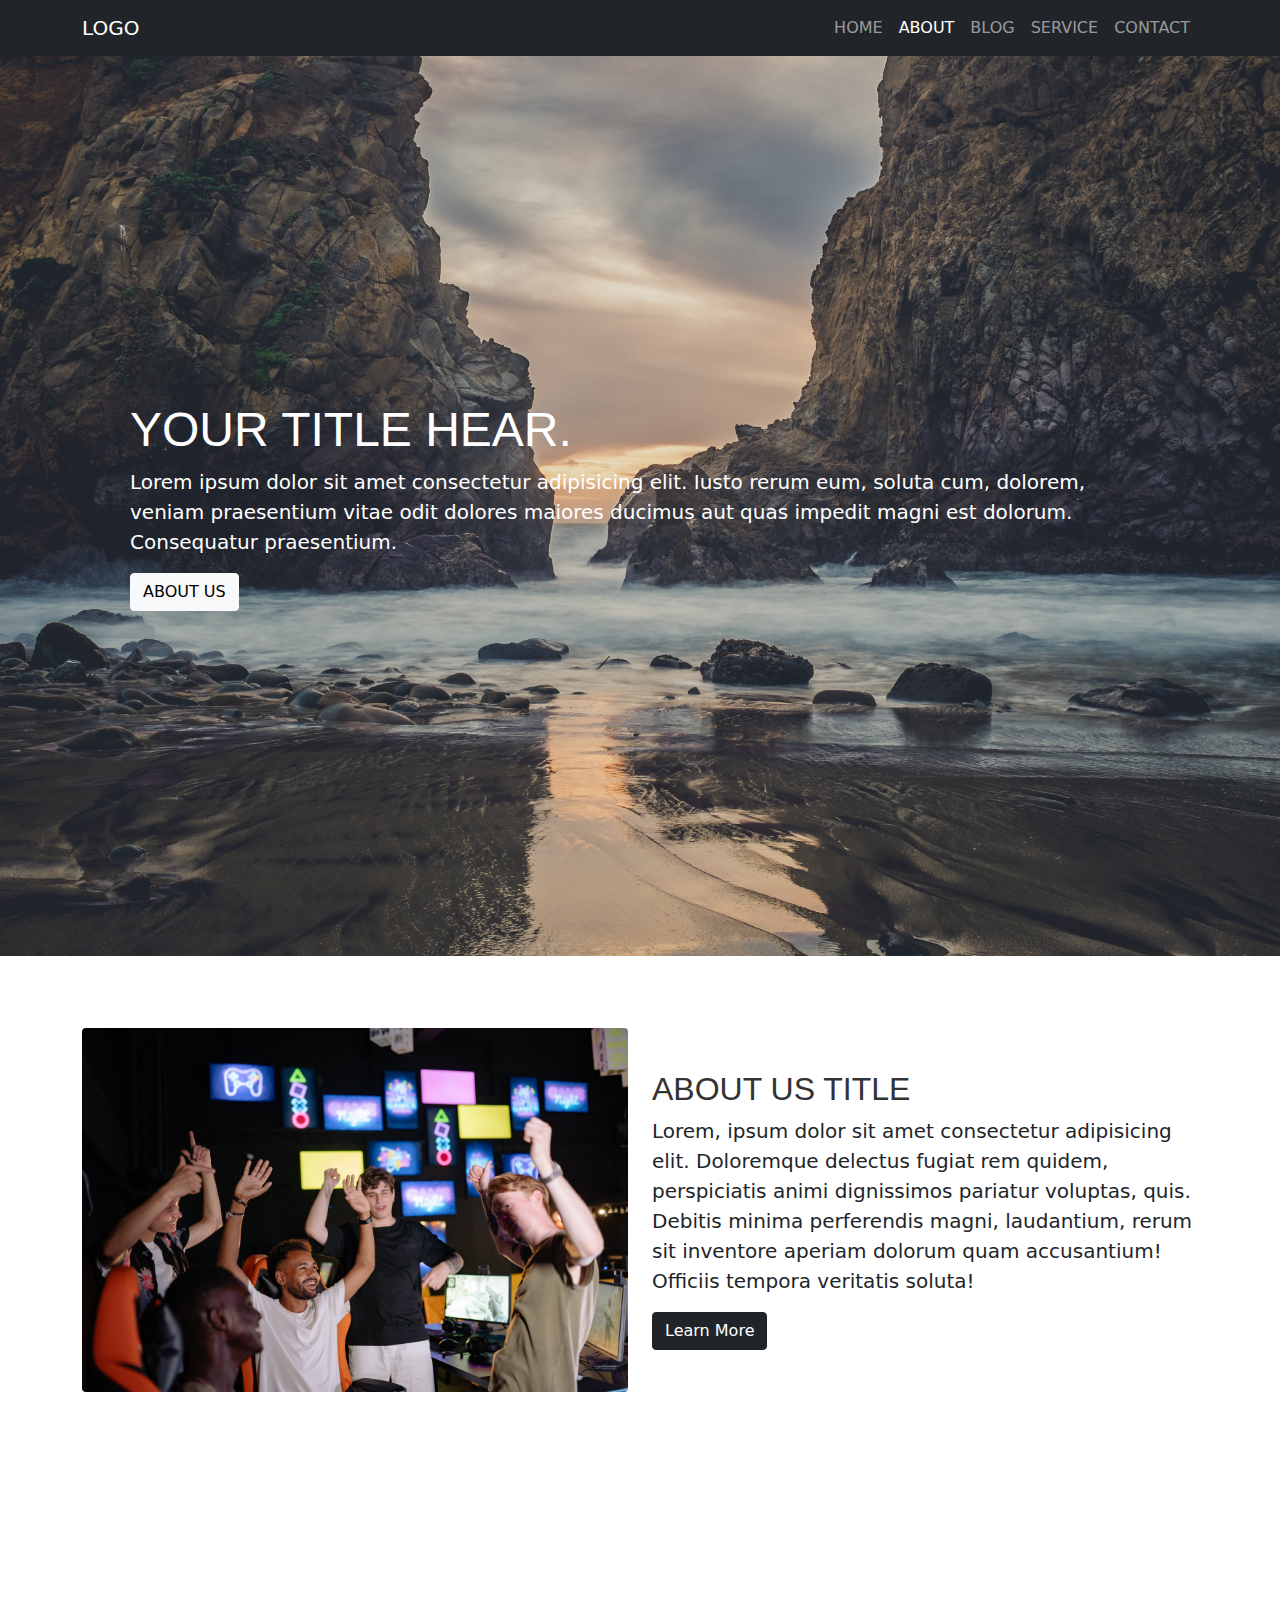
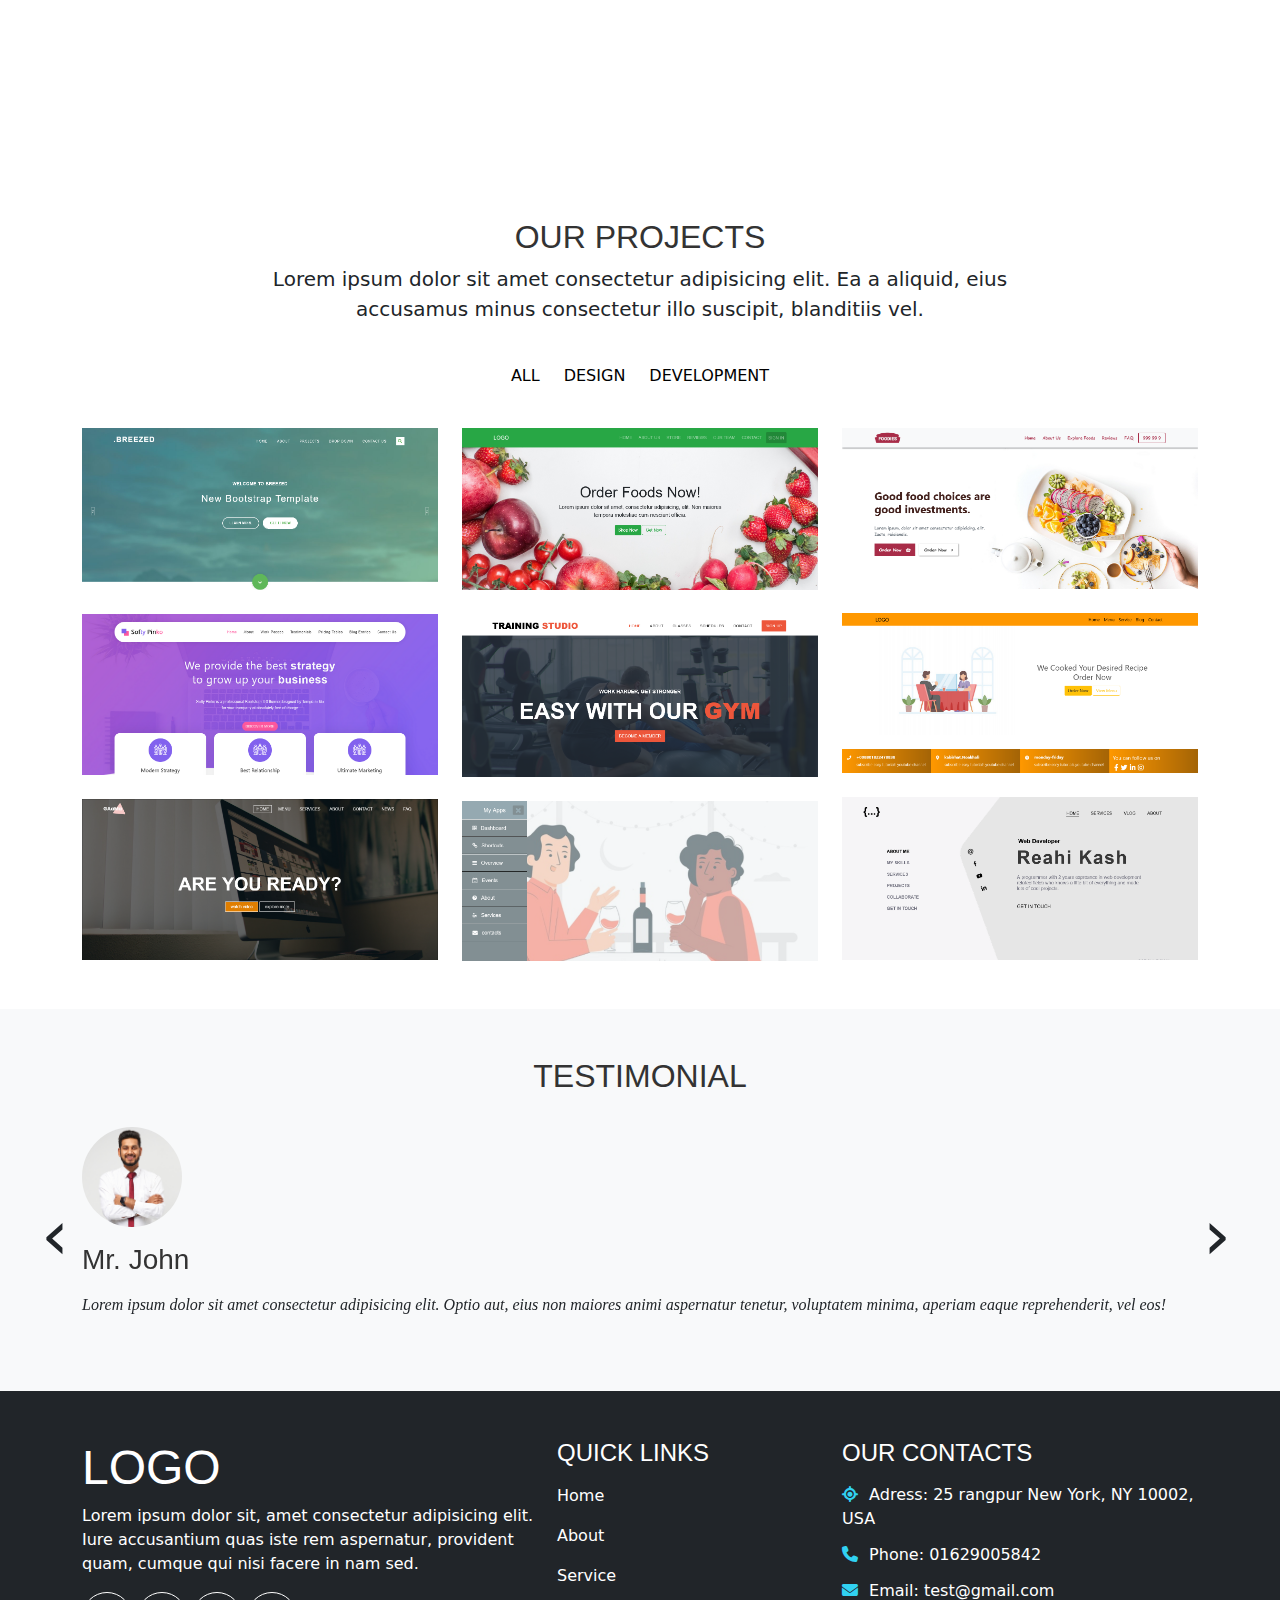
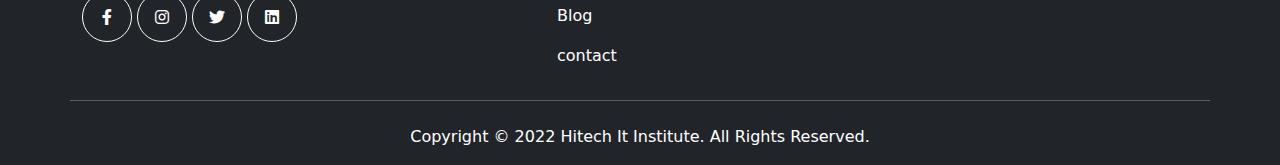
<file: about.html>
<!DOCTYPE html>
<html lang="en">
<head>
	<meta charset="UTF-8">
	<meta name="viewport" content="width=device-width, initial-scale=1.0">
	<title>Last-Project</title>
	<link rel="stylesheet" href="assets/css/all.min.css">
	<link rel="stylesheet" href="assets/css/fontawesome.min.css">
	<link rel="stylesheet" href="assets/css/owl.carousel.min.css">
	<link rel="stylesheet" href="assets/css/owl.theme.default.min.css">
	<link rel="stylesheet" href="assets/css/uikit.min.css">
	<link rel="stylesheet" href="assets/css/bootstrap.min.css">
	<link rel="stylesheet" href="assets/css/style.css">
</head>
<body>
	<div class="back-to-top" id="back_to_top">
		<a href="#">
			<i class="fa-solid fa-arrow-up"></i>
		</a>
	</div>
	<nav class="navbar navbar-expand-md text-uppercase navbar-dark bg-dark" uk-sticky=" top: 650, animation: uk-animation-slide-top">
		<div class="container">
			<a href="#" class="navbar-brand logo">Logo</a>
			<button class="navbar-toggler" data-bs-target="#navs" data-bs-toggle="collapse">
				<span class="navbar-toggler-icon"></span>
			</button>
			<div class="collapse navbar-collapse" id="navs">
				<ul class="navbar-nav ms-auto">
					<li class="nav-item">
						<a href="index.html" class="nav-link">Home</a>
					</li>
					<li class="nav-item">
						<a href="about.html" class="nav-link active">About</a>
					</li>
					<li class="nav-item">
						<a href="blog.html" class="nav-link">Blog</a>
					</li>
					<li class="nav-item">
						<a href="service.html" class="nav-link">Service</a>
					</li>
					<li class="nav-item">
						<a href="contact.html" class="nav-link">contact</a>
					</li>
				</ul>
			</div>
		</div>
	</nav>
	<!-- nav-end -->
	<section class="hero-section">
		<div id="carouselExampleFade" class="carousel slide carousel-fade" data-bs-ride="carousel">
		 	<div class="carousel-inner">
			    <div class="carousel-item active hero">
			    	<div class="container">
			    		<div class="carousel-text text-white mx-5">
					       <h1 class="display-5 text-uppercase text-white">Your title hear.</h1>
					       <p class="lead">Lorem ipsum dolor sit amet consectetur adipisicing elit. Iusto rerum eum, soluta cum, dolorem, veniam praesentium vitae odit dolores maiores ducimus aut quas impedit magni est dolorum. Consequatur praesentium.</p>
					       <a href="#" class="btn btn-light text-uppercase">About us</a>
					    </div>
			    	</div>
			    </div>
			    <div class="carousel-item hero hero-2">
			     	<div class="container">
			    		<div class="carousel-text text-white mx-5">
					       <h1 class="display-5 text-uppercase text-white">Your title hear.</h1>
					       <p class="lead">Lorem ipsum dolor sit amet consectetur adipisicing elit. Iusto rerum eum, soluta cum, dolorem, veniam praesentium vitae odit dolores maiores ducimus aut quas impedit magni est dolorum. Consequatur praesentium.</p>
					       <a href="#" class="btn btn-light text-uppercase">About us</a>
					    </div>
			    	</div>
			    </div>
			    <div class="carousel-item hero hero-3">
			    	<div class="container">
			    		<div class="carousel-text text-white mx-5">
					       <h1 class="display-5 text-uppercase text-white">Your title hear.</h1>
					       <p class="lead">Lorem ipsum dolor sit amet consectetur adipisicing elit. Iusto rerum eum, soluta cum, dolorem, veniam praesentium vitae odit dolores maiores ducimus aut quas impedit magni est dolorum. Consequatur praesentium.</p>
					       <a href="#" class="btn btn-light text-uppercase">About us</a>
					    </div>
			    	</div>
			  	</div>
			</div>
		</div>
	</section>
	<!-- hero-section -->
	<section class="about-us-section py-5 my-4">
		<div class="container">
			<div class="row">
				<div class="col-md-6">
					<img src="assets/img/about-us.jpg" alt="img" class="img-fluid rounded">
				</div>
				<div class="col-md-6 align-self-center mt-3 mt-md-0">
					<h6 class="h2 text-uppercase">About Us Title</h6>
					<p class="lead">Lorem, ipsum dolor sit amet consectetur adipisicing elit. Doloremque delectus fugiat rem quidem, perspiciatis animi dignissimos pariatur voluptas, quis. Debitis minima perferendis magni, laudantium, rerum sit inventore aperiam dolorum quam accusantium! Officiis tempora veritatis soluta!</p>
					<a href="#" class="btn btn-dark">Learn More</a>
				</div>
			</div>
		</div>
	</section>
	<!-- about-us-section -->
	<section class="video py-5 my-5 text-center text-uppercase text-white">
		<div class="container">
			<div class="row">
				<div class="col-12" uk-lightbox="">
					<h2>
						<a href="https://www.youtube.com/" class="display-4">
							<i class="fab fa-youtube"></i>
						</a>
					</h2>
					<h2 class="text-white text-uppercase mt-4">For More information</h2>
				</div>
			</div>
		</div>
	</section>
	<!-- video-end -->
	<section class="our-project py-5">
		<div class="container">
			<div class="row justify-content-center">
				<div class="col-12 col-md-8 text-center">
					<h2 class="text-uppercase h2">Our projects</h2>
					<p class="lead">Lorem ipsum dolor sit amet consectetur adipisicing elit. Ea a aliquid, eius accusamus minus consectetur illo suscipit, blanditiis vel.</p>
				</div>
			</div>
			<div class="row justify-content-center">
				<div class="col-12 col-md-6 d-flex justify-content-center align-items-center text-uppercase fs-6 links mt-4 item-menu">	
					<p>
						<a data-filter="">All</a>
					</p>
					<p class="ms-4">
						<a data-filter=".design">Design</a>
					</p>
					<p class="ms-4">
						<a data-filter=".develop">Development</a>
					</p>
				</div>
			</div>
			<div class="row item-details">
				<div class="col-12 col-md-4 mt-4 item develop">
					<img src="assets/img/project-1.png" alt="img" class="img-fluid">
				</div>
				<div class="col-12 col-md-4 mt-4 item design">
					<img src="assets/img/project-2.png" alt="img" class="img-fluid">
				</div>
				<div class="col-12 col-md-4 mt-4 item design">
					<img src="assets/img/project-3.png" alt="img" class="img-fluid">
				</div>
				<div class="col-12 col-md-4 mt-4 item develop">
					<img src="assets/img/project-8.png" alt="img" class="img-fluid">
				</div>
				<div class="col-12 col-md-4 mt-4 item develop">
					<img src="assets/img/project-5.png" alt="img" class="img-fluid">
				</div>
				<div class="col-12 col-md-4 mt-4 item develop">
					<img src="assets/img/project-6.png" alt="img" class="img-fluid">
				</div>
				<div class="col-12 col-md-4 mt-4 item design">
					<img src="assets/img/project-7.png" alt="img" class="img-fluid">
				</div>
				<div class="col-12 col-md-4 mt-4 item develop">
					<img src="assets/img/project-4.png" alt="img" class="img-fluid">
				</div>
				<div class="col-12 col-md-4 mt-4 item develop">
					<img src="assets/img/project-9.png" alt="img" class="img-fluid">
				</div>
			</div>
		</div>
	</section>
	<section class="Testimonial bg-light py-5">
		<div class="container">
			<div class="row">
				<div class="col-12 text-center mb-4">
					<h2 class="text-uppercase h2">Testimonial</h2>
				</div>
			</div>
			<div class="row owl-carousel owl-theme owl-carousel2">
				<div class="col-12">
					<div class="card bg-light">
						<img src="assets/img/team-2.jpg" alt="img">
						<h3 class="my-3">Mr. John</h3>
						<p>Lorem ipsum dolor sit amet consectetur adipisicing elit. Optio aut, eius non maiores animi aspernatur tenetur, voluptatem minima, aperiam eaque reprehenderit, vel eos!</p>
					</div>
				</div>
				<div class="col-12 mt-4 mt-lg-0">
					<div class="card bg-light">
						<img src="assets/img/team-2.jpg" alt="img">
						<h3 class="my-3">Mr. John</h3>
						<p>Lorem ipsum dolor sit amet consectetur adipisicing elit. Optio aut, eius non maiores animi aspernatur tenetur, voluptatem minima, aperiam eaque reprehenderit, vel eos!</p>
					</div>
				</div>
				<div class="col-12 mt-4 mt-lg-0">
					<div class="card bg-light">
						<img src="assets/img/team-2.jpg" alt="img">
						<h3 class="my-3">Mr. John</h3>
						<p>Lorem ipsum dolor sit amet consectetur adipisicing elit. Optio aut, eius non maiores animi aspernatur tenetur, voluptatem minima, aperiam eaque reprehenderit, vel eos!</p>
					</div>
				</div>
			</div>
		</div>
	</section>
	<!-- our-project-end -->
	<footer class="pt-5 pb-3 bg-dark text-white">
		<div class="container">
			<div class="row">
				<div class="col-12 col-md-5">
					<h1 class="display-5 text-white">LOGO</h1>
					<p>Lorem ipsum dolor sit, amet consectetur adipisicing elit. Iure accusantium quas iste rem aspernatur, provident quam, cumque qui nisi facere in nam sed.</p>
					<div class="footer-icons">
						<a href="#">
							<i class="fab fa-facebook-f"></i>
						</a>
						<a href="#">
							<i class="fab fa-instagram"></i>
						</a>
						<a href="#">
							<i class="fab fa-twitter"></i>
						</a>
						<a href="#">
							<i class="fab fa-linkedin"></i>
						</a>
					</div>
				</div>
				<div class="col-12 col-md-3 mt-4 mt-md-0">
					<h2 class="text-uppercase h4 text-white">Quick Links</h2>
					<nav class="nav flex-column">
						<li class="nav-item">
							<a href="index.html" class="nav-link">Home</a>
						</li>
						<li class="nav-item">
							<a href="about.html" class="nav-link">About</a>
						</li>
						<li class="nav-item">
							<a href="service.html" class="nav-link">Service</a>
						</li>
						<li class="nav-item">
							<a href="blog.html" class="nav-link">Blog</a>
						</li>
						<li class="nav-item">
							<a href="contact.html" class="nav-link">contact</a>
						</li>
					</nav>
				</div>
				<div class="col-12 col-md-4 mt-4 mt-md-0 contact">
					<h2 class="text-uppercase h4 text-white">Our Contacts</h2>
					<ul>
						<li>
							<i class="fa fa-location"></i>
							Adress: 25 rangpur New York, NY 10002, USA
						</li>
						<li>
							<i class="fa fa-phone"></i>
							Phone: 01629005842
						</li>
						<li>
							<i class="fa fa-envelope"></i>
							Email: test@gmail.com
						</li>
					</ul>
				</div>
				<hr class="my-4">
				<p class="mb-0 text-center">Copyright © 2022 Hitech It Institute. All Rights Reserved.</p>
			</div>
		</div>
	</footer>
	<script src="assets/js/jquery-3.6.4.js"></script>
	<script src="assets/js/bootstrap.bundle.min.js"></script>
	<script src="assets/js/owl.carousel.min.js"></script>
	<script src="assets/js/uikit.min.js"></script>
	<script src="assets/js/uikit-icons.min.js"></script>
	<script src="assets/js/isotope.pkgd.min.js"></script>
	<script src="assets/js/main.js"></script>
	<script type="text/javascript">
		// init Isotope
			var $grid = $('.item-details').isotope({
			  // options
			});
			// filter items on button click
			$('.item-menu').on( 'click', 'a', function() {
			  var filterValue = $(this).attr('data-filter');
			  $grid.isotope({ filter: filterValue });
			});
	</script>
	<script type="text/javascript">
		   $('.owl-carousel2').owlCarousel({
			  	loop:true,
			    margin:0,
			    autoplay:true,
			    items:1,
			    dots:false,
			    nav:true,
			  });
	</script>
</body>
</html>
</file>
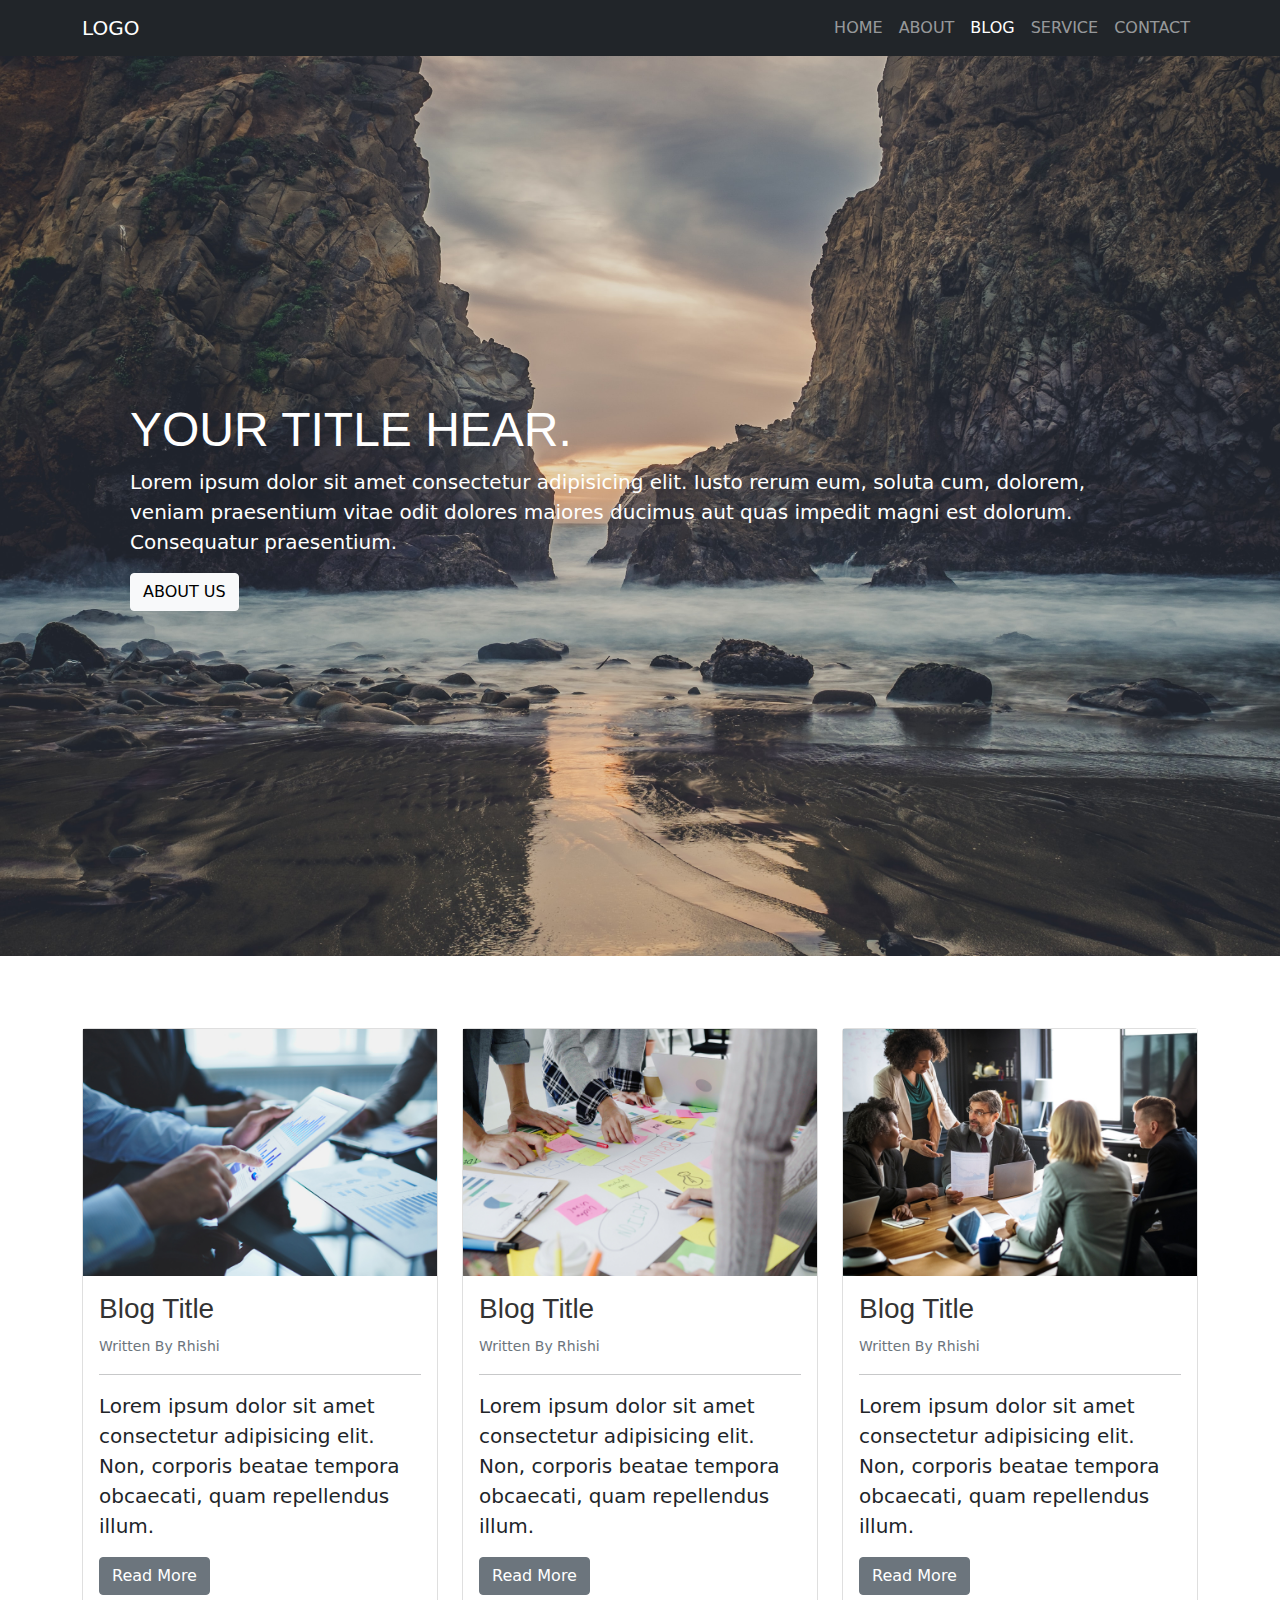
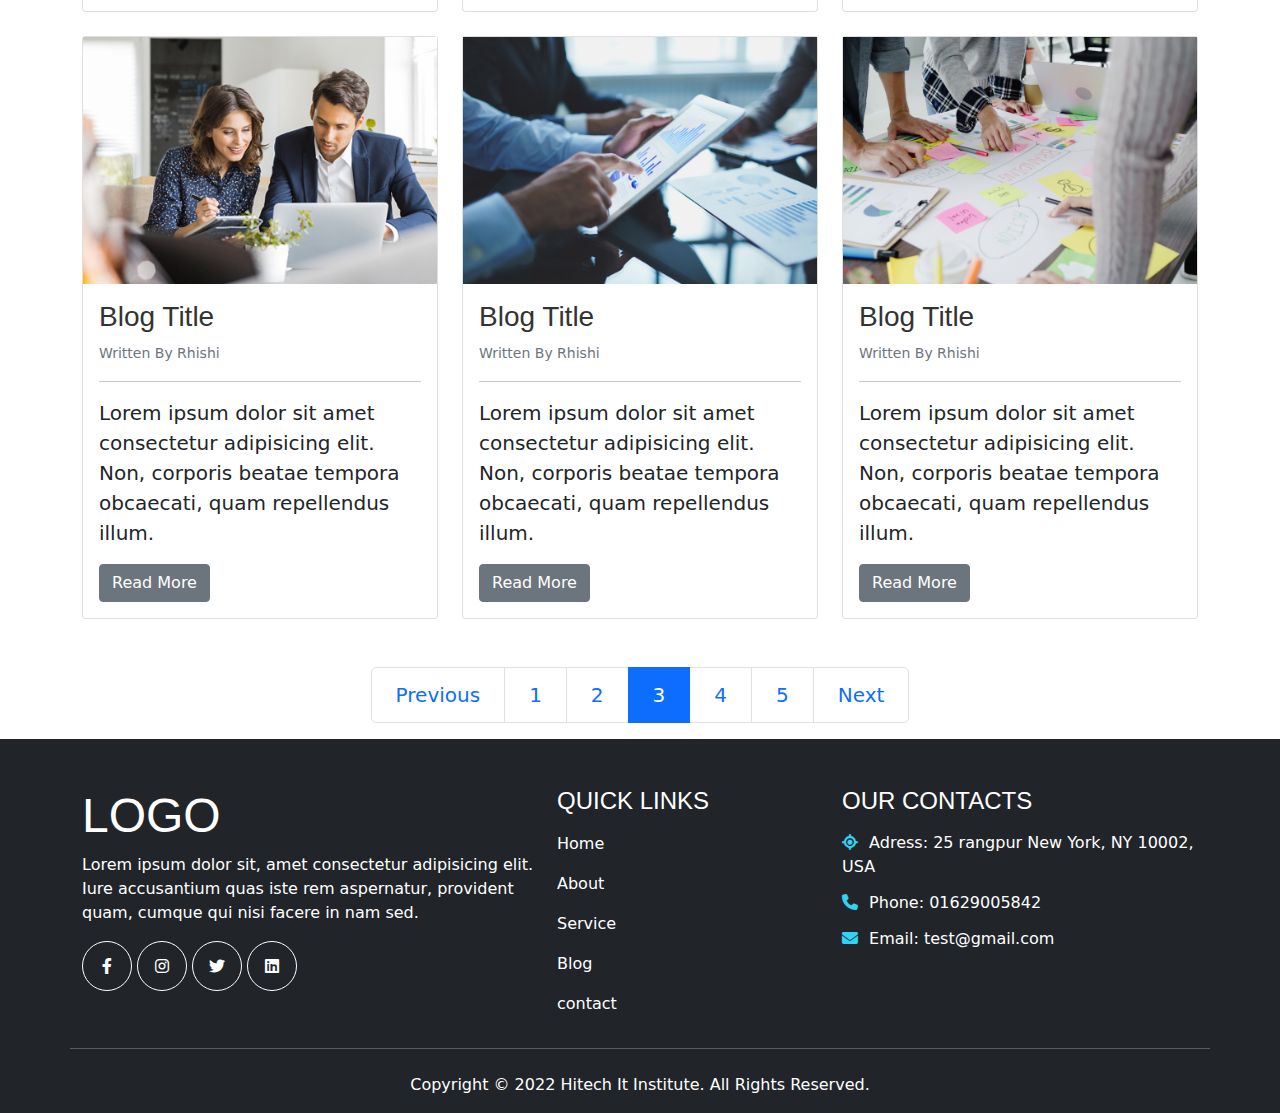
<file: blog.html>
<!DOCTYPE html>
<html lang="en">
<head>
	<meta charset="UTF-8">
	<meta name="viewport" content="width=device-width, initial-scale=1.0">
	<title>Last-Project</title>
	<link rel="stylesheet" href="assets/css/all.min.css">
	<link rel="stylesheet" href="assets/css/fontawesome.min.css">
	<link rel="stylesheet" href="assets/css/owl.carousel.min.css">
	<link rel="stylesheet" href="assets/css/owl.theme.default.min.css">
	<link rel="stylesheet" href="assets/css/uikit.min.css">
	<link rel="stylesheet" href="assets/css/bootstrap.min.css">
	<link rel="stylesheet" href="assets/css/style.css">
</head>
<body>
	<div class="back-to-top" id="back_to_top">
		<a href="#">
			<i class="fa-solid fa-arrow-up"></i>
		</a>
	</div>
	<nav class="navbar navbar-expand-md text-uppercase navbar-dark bg-dark" uk-sticky=" top: 650, animation: uk-animation-slide-top">
		<div class="container">
			<a href="#" class="navbar-brand logo">Logo</a>
			<button class="navbar-toggler" data-bs-target="#navs" data-bs-toggle="collapse">
				<span class="navbar-toggler-icon"></span>
			</button>
			<div class="collapse navbar-collapse" id="navs">
				<ul class="navbar-nav ms-auto">
					<li class="nav-item">
						<a href="index.html" class="nav-link">Home</a>
					</li>
					<li class="nav-item">
						<a href="about.html" class="nav-link">About</a>
					</li>
					<li class="nav-item">
						<a href="blog.html" class="nav-link active">Blog</a>
					</li>
					<li class="nav-item">
						<a href="service.html" class="nav-link">Service</a>
					</li>
					<li class="nav-item">
						<a href="contact.html" class="nav-link">contact</a>
					</li>
				</ul>
			</div>
		</div>
	</nav>
	<!-- nav-end -->
	<section class="hero-section">
		<div id="carouselExampleFade" class="carousel slide carousel-fade" data-bs-ride="carousel">
		 	<div class="carousel-inner">
			    <div class="carousel-item active hero">
			    	<div class="container">
			    		<div class="carousel-text text-white mx-5">
					       <h1 class="display-5 text-uppercase text-white">Your title hear.</h1>
					       <p class="lead">Lorem ipsum dolor sit amet consectetur adipisicing elit. Iusto rerum eum, soluta cum, dolorem, veniam praesentium vitae odit dolores maiores ducimus aut quas impedit magni est dolorum. Consequatur praesentium.</p>
					       <a href="#" class="btn btn-light text-uppercase">About us</a>
					    </div>
			    	</div>
			    </div>
			    <div class="carousel-item hero hero-2">
			     	<div class="container">
			    		<div class="carousel-text text-white mx-5">
					       <h1 class="display-5 text-uppercase text-white">Your title hear.</h1>
					       <p class="lead">Lorem ipsum dolor sit amet consectetur adipisicing elit. Iusto rerum eum, soluta cum, dolorem, veniam praesentium vitae odit dolores maiores ducimus aut quas impedit magni est dolorum. Consequatur praesentium.</p>
					       <a href="#" class="btn btn-light text-uppercase">About us</a>
					    </div>
			    	</div>
			    </div>
			    <div class="carousel-item hero hero-3">
			    	<div class="container">
			    		<div class="carousel-text text-white mx-5">
					       <h1 class="display-5 text-uppercase text-white">Your title hear.</h1>
					       <p class="lead">Lorem ipsum dolor sit amet consectetur adipisicing elit. Iusto rerum eum, soluta cum, dolorem, veniam praesentium vitae odit dolores maiores ducimus aut quas impedit magni est dolorum. Consequatur praesentium.</p>
					       <a href="#" class="btn btn-light text-uppercase">About us</a>
					    </div>
			    	</div>
			  	</div>
			</div>
		</div>
	</section>
	<!-- hero-end -->
	<section class="py-5 blogs">
		<div class="container">
			<div class="row justify-content-center">
				<div class="col-12 col-md-4 mt-4">
					<div class="card">
						<div class="card-img-top">
							<img src="assets/img/blog-1.jpg" alt="img" class="img-fluid">
						</div>
						<div class="card-body">
							<h3 class="card-title">Blog Title</h3>
							<small class="text-muted">Written By Rhishi</small>
							<hr>
							<p class="card-text lead">Lorem ipsum dolor sit amet consectetur adipisicing elit. Non, corporis beatae tempora obcaecati, quam repellendus illum.</p>
							<a href="#" class="btn btn-secondary">Read More</a>
						</div>
					</div>
				</div>
				<div class="col-12 col-md-4 mt-4">
					<div class="card">
						<div class="card-img-top">
							<img src="assets/img/blog-2.jpg" alt="img" class="img-fluid">
						</div>
						<div class="card-body">
							<h3 class="card-title">Blog Title</h3>
							<small class="text-muted">Written By Rhishi</small>
							<hr>
							<p class="card-text lead">Lorem ipsum dolor sit amet consectetur adipisicing elit. Non, corporis beatae tempora obcaecati, quam repellendus illum.</p>
							<a href="#" class="btn btn-secondary">Read More</a>
						</div>
					</div>
				</div>
				<div class="col-12 col-md-4 mt-4">
					<div class="card">
						<div class="card-img-top">
							<img src="assets/img/blog-3.jpg" alt="img" class="img-fluid">
						</div>
						<div class="card-body">
							<h3 class="card-title">Blog Title</h3>
							<small class="text-muted">Written By Rhishi</small>
							<hr>
							<p class="card-text lead">Lorem ipsum dolor sit amet consectetur adipisicing elit. Non, corporis beatae tempora obcaecati, quam repellendus illum.</p>
							<a href="#" class="btn btn-secondary">Read More</a>
						</div>
					</div>
				</div>
				<div class="col-12 col-md-4 mt-4">
					<div class="card">
						<div class="card-img-top">
							<img src="assets/img/blog-4.jpg" alt="img" class="img-fluid">
						</div>
						<div class="card-body">
							<h3 class="card-title">Blog Title</h3>
							<small class="text-muted">Written By Rhishi</small>
							<hr>
							<p class="card-text lead">Lorem ipsum dolor sit amet consectetur adipisicing elit. Non, corporis beatae tempora obcaecati, quam repellendus illum.</p>
							<a href="#" class="btn btn-secondary">Read More</a>
						</div>
					</div>
				</div>
				<div class="col-12 col-md-4 mt-4">
					<div class="card">
						<div class="card-img-top">
							<img src="assets/img/blog-1.jpg" alt="img" class="img-fluid">
						</div>
						<div class="card-body">
							<h3 class="card-title">Blog Title</h3>
							<small class="text-muted">Written By Rhishi</small>
							<hr>
							<p class="card-text lead">Lorem ipsum dolor sit amet consectetur adipisicing elit. Non, corporis beatae tempora obcaecati, quam repellendus illum.</p>
							<a href="#" class="btn btn-secondary">Read More</a>
						</div>
					</div>
				</div>
				<div class="col-12 col-md-4 mt-4">
					<div class="card">
						<div class="card-img-top">
							<img src="assets/img/blog-2.jpg" alt="img" class="img-fluid">
						</div>
						<div class="card-body">
							<h3 class="card-title">Blog Title</h3>
							<small class="text-muted">Written By Rhishi</small>
							<hr>
							<p class="card-text lead">Lorem ipsum dolor sit amet consectetur adipisicing elit. Non, corporis beatae tempora obcaecati, quam repellendus illum.</p>
							<a href="#" class="btn btn-secondary">Read More</a>
						</div>
					</div>
				</div>
			</div>
		</div>
	</section>
	<!-- blogs-end -->
	<nav class="pagination-section">
		<ul class="pagination pagination-lg justify-content-center">
			<li class="page-item"><a href="#" class="page-link">Previous</a></li>
			<li class="page-item"><a href="#" class="page-link">1</a></li>
			<li class="page-item"><a href="#" class="page-link">2</a></li>
			<li class="page-item active"><a href="#" class="page-link">3</a></li>
			<li class="page-item"><a href="#" class="page-link">4</a></li>
			<li class="page-item"><a href="#" class="page-link">5</a></li>
			<li class="page-item"><a href="#" class="page-link">Next</a></li>
		</ul>
	</nav>
	<!-- pagination-end -->
	<footer class="pt-5 pb-3 bg-dark text-white">
		<div class="container">
			<div class="row">
				<div class="col-12 col-md-5">
					<h1 class="display-5 text-white">LOGO</h1>
					<p>Lorem ipsum dolor sit, amet consectetur adipisicing elit. Iure accusantium quas iste rem aspernatur, provident quam, cumque qui nisi facere in nam sed.</p>
					<div class="footer-icons">
						<a href="#">
							<i class="fab fa-facebook-f"></i>
						</a>
						<a href="#">
							<i class="fab fa-instagram"></i>
						</a>
						<a href="#">
							<i class="fab fa-twitter"></i>
						</a>
						<a href="#">
							<i class="fab fa-linkedin"></i>
						</a>
					</div>
				</div>
				<div class="col-12 col-md-3 mt-4 mt-md-0">
					<h2 class="text-uppercase h4 text-white">Quick Links</h2>
					<nav class="nav flex-column">
						<li class="nav-item">
							<a href="index.html" class="nav-link">Home</a>
						</li>
						<li class="nav-item">
							<a href="about.html" class="nav-link">About</a>
						</li>
						<li class="nav-item">
							<a href="service.html" class="nav-link">Service</a>
						</li>
						<li class="nav-item">
							<a href="blog.html" class="nav-link">Blog</a>
						</li>
						<li class="nav-item">
							<a href="contact.html" class="nav-link">contact</a>
						</li>
					</nav>
				</div>
				<div class="col-12 col-md-4 mt-4 mt-md-0 contact">
					<h2 class="text-uppercase h4 text-white">Our Contacts</h2>
					<ul>
						<li>
							<i class="fa fa-location"></i>
							Adress: 25 rangpur New York, NY 10002, USA
						</li>
						<li>
							<i class="fa fa-phone"></i>
							Phone: 01629005842
						</li>
						<li>
							<i class="fa fa-envelope"></i>
							Email: test@gmail.com
						</li>
					</ul>
				</div>
				<hr class="my-4">
				<p class="mb-0 text-center">Copyright © 2022 Hitech It Institute. All Rights Reserved.</p>
			</div>
		</div>
	</footer>
	<script src="assets/js/jquery-3.6.4.js"></script>
	<script src="assets/js/bootstrap.bundle.min.js"></script>
	<script src="assets/js/owl.carousel.min.js"></script>
	<script src="assets/js/uikit.min.js"></script>
	<script src="assets/js/uikit-icons.min.js"></script>
	<script src="assets/js/isotope.pkgd.min.js"></script>
	<script src="assets/js/main.js"></script>
</body>
</html>
</file>
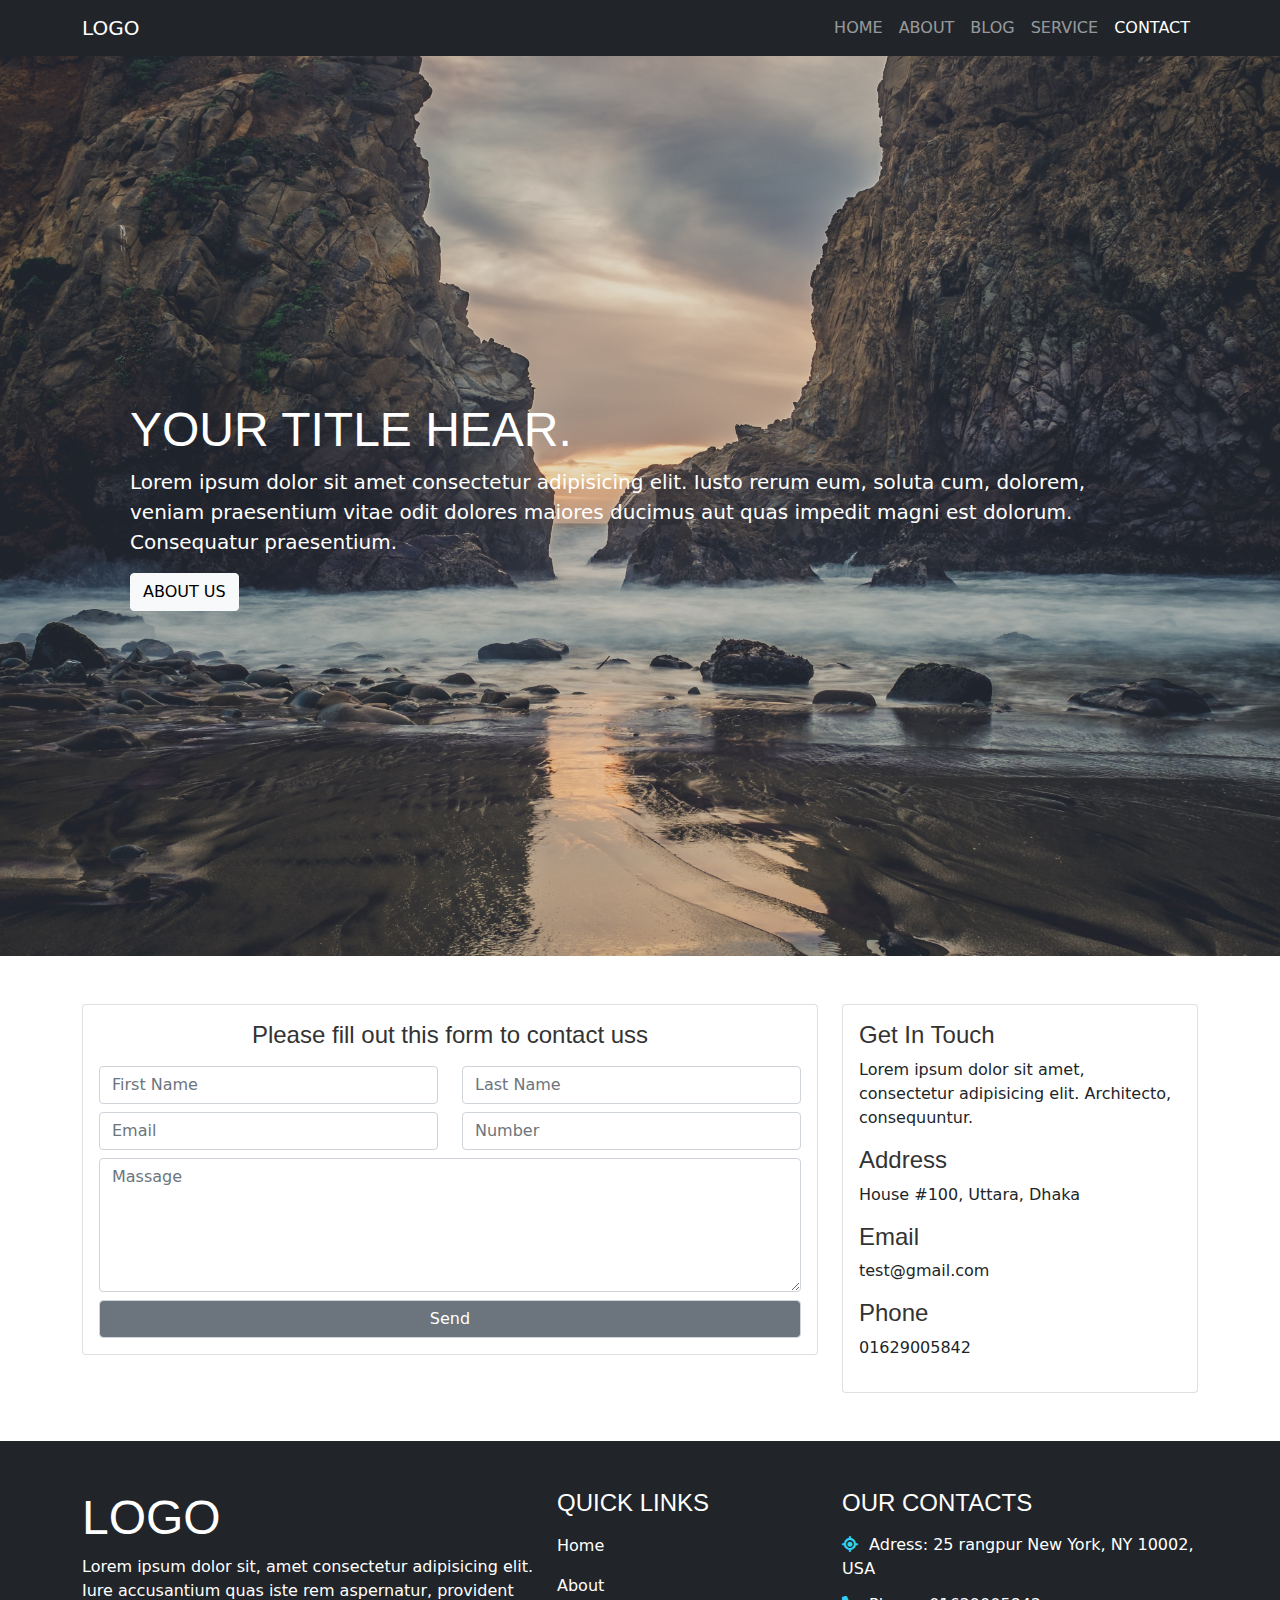
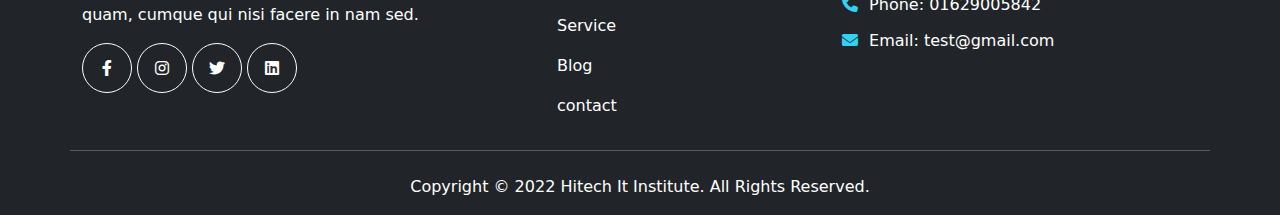
<file: contact.html>
<!DOCTYPE html>
<html lang="en">
<head>
	<meta charset="UTF-8">
	<meta name="viewport" content="width=device-width, initial-scale=1.0">
	<title>Last-Project</title>
	<link rel="stylesheet" href="assets/css/all.min.css">
	<link rel="stylesheet" href="assets/css/fontawesome.min.css">
	<link rel="stylesheet" href="assets/css/owl.carousel.min.css">
	<link rel="stylesheet" href="assets/css/owl.theme.default.min.css">
	<link rel="stylesheet" href="assets/css/uikit.min.css">
	<link rel="stylesheet" href="assets/css/bootstrap.min.css">
	<link rel="stylesheet" href="assets/css/style.css">
</head>
<body>
	<div class="back-to-top" id="back_to_top">
		<a href="#">
			<i class="fa-solid fa-arrow-up"></i>
		</a>
	</div>
	<nav class="navbar navbar-expand-md text-uppercase navbar-dark bg-dark" uk-sticky=" top: 650, animation: uk-animation-slide-top">
		<div class="container">
			<a href="#" class="navbar-brand logo">Logo</a>
			<button class="navbar-toggler" data-bs-target="#navs" data-bs-toggle="collapse">
				<span class="navbar-toggler-icon"></span>
			</button>
			<div class="collapse navbar-collapse" id="navs">
				<ul class="navbar-nav ms-auto">
					<li class="nav-item">
						<a href="index.html" class="nav-link">Home</a>
					</li>
					<li class="nav-item">
						<a href="about.html" class="nav-link">About</a>
					</li>
					<li class="nav-item">
						<a href="blog.html" class="nav-link">Blog</a>
					</li>
					<li class="nav-item">
						<a href="service.html" class="nav-link">Service</a>
					</li>
					<li class="nav-item">
						<a href="contact.html" class="nav-link active">contact</a>
					</li>
				</ul>
			</div>
		</div>
	</nav>
	<!-- nav-end -->
	<section class="hero-section">
		<div id="carouselExampleFade" class="carousel slide carousel-fade" data-bs-ride="carousel">
		 	<div class="carousel-inner">
			    <div class="carousel-item active hero">
			    	<div class="container">
			    		<div class="carousel-text text-white mx-5">
					       <h1 class="display-5 text-uppercase text-white">Your title hear.</h1>
					       <p class="lead">Lorem ipsum dolor sit amet consectetur adipisicing elit. Iusto rerum eum, soluta cum, dolorem, veniam praesentium vitae odit dolores maiores ducimus aut quas impedit magni est dolorum. Consequatur praesentium.</p>
					       <a href="#" class="btn btn-light text-uppercase">About us</a>
					    </div>
			    	</div>
			    </div>
			    <div class="carousel-item hero hero-2">
			     	<div class="container">
			    		<div class="carousel-text text-white mx-5">
					       <h1 class="display-5 text-uppercase text-white">Your title hear.</h1>
					       <p class="lead">Lorem ipsum dolor sit amet consectetur adipisicing elit. Iusto rerum eum, soluta cum, dolorem, veniam praesentium vitae odit dolores maiores ducimus aut quas impedit magni est dolorum. Consequatur praesentium.</p>
					       <a href="#" class="btn btn-light text-uppercase">About us</a>
					    </div>
			    	</div>
			    </div>
			    <div class="carousel-item hero hero-3">
			    	<div class="container">
			    		<div class="carousel-text text-white mx-5">
					       <h1 class="display-5 text-uppercase text-white">Your title hear.</h1>
					       <p class="lead">Lorem ipsum dolor sit amet consectetur adipisicing elit. Iusto rerum eum, soluta cum, dolorem, veniam praesentium vitae odit dolores maiores ducimus aut quas impedit magni est dolorum. Consequatur praesentium.</p>
					       <a href="#" class="btn btn-light text-uppercase">About us</a>
					    </div>
			    	</div>
			  	</div>
			</div>
		</div>
	</section>
	<!-- hero-end -->
	<section class="contact-us py-5">
		<div class="container">
			<div class="row">
				<div class="col-12 col-md-8">
					<div class="card text-center">
						<div class="card-body">
							<h3 class="h4">Please fill out this form to contact uss</h3>
							<form action="#" method="post">
								<div class="row">
									<div class="col-6 mt-2">
										<input type="text" placeholder="First Name" class="form-control">
									</div>
									<div class="col-6 mt-2">
										<input type="text" placeholder="Last Name" class="form-control">
									</div>
									<div class="col-6 mt-2">
										<input type="email" placeholder="Email" class="form-control">
									</div>
									<div class="col-6 mt-2">
										<input type="number" placeholder="Number" class="form-control">
									</div>
								</div>
								<div class="row">
									<div class="col-12 mt-2">
										<textarea name="" id="" cols="30" rows="5" placeholder="Massage" class="form-control"></textarea>
									</div>
								</div>
								<div class="row">
									<div class="col-12 mt-2">
										<input type="submit" value="Send" class="form-control d-grid bg-secondary text-white">
									</div>
								</div>
							</form>
						</div>
					</div>
				</div>
				<div class="col-12 col-md-4">
					<div class="card">
						<div class="card-body">
							<h4 class="h4">Get In Touch</h4>
							<p>Lorem ipsum dolor sit amet, consectetur adipisicing elit. Architecto, consequuntur.</p>
							<h4 class="h4">Address</h4>
							<p>House #100, Uttara, Dhaka</p>
							<h4>Email</h4>
							<p>test@gmail.com</p>
							<h4>Phone</h4>
							<p>01629005842 </p>
						</div>
					</div>
				</div>
			</div>
			<div class="row">
				<div class="col-12">
					
				</div>
			</div>
		</div>
	</section>
	<footer class="pt-5 pb-3 bg-dark text-white">
		<div class="container">
			<div class="row">
				<div class="col-12 col-md-5">
					<h1 class="display-5 text-white">LOGO</h1>
					<p>Lorem ipsum dolor sit, amet consectetur adipisicing elit. Iure accusantium quas iste rem aspernatur, provident quam, cumque qui nisi facere in nam sed.</p>
					<div class="footer-icons">
						<a href="#">
							<i class="fab fa-facebook-f"></i>
						</a>
						<a href="#">
							<i class="fab fa-instagram"></i>
						</a>
						<a href="#">
							<i class="fab fa-twitter"></i>
						</a>
						<a href="#">
							<i class="fab fa-linkedin"></i>
						</a>
					</div>
				</div>
				<div class="col-12 col-md-3 mt-4 mt-md-0">
					<h2 class="text-uppercase h4 text-white">Quick Links</h2>
					<nav class="nav flex-column">
						<li class="nav-item">
							<a href="index.html" class="nav-link">Home</a>
						</li>
						<li class="nav-item">
							<a href="about.html" class="nav-link">About</a>
						</li>
						<li class="nav-item">
							<a href="service.html" class="nav-link">Service</a>
						</li>
						<li class="nav-item">
							<a href="blog.html" class="nav-link">Blog</a>
						</li>
						<li class="nav-item">
							<a href="contact.html" class="nav-link">contact</a>
						</li>
					</nav>
				</div>
				<div class="col-12 col-md-4 mt-4 mt-md-0 contact">
					<h2 class="text-uppercase h4 text-white">Our Contacts</h2>
					<ul>
						<li>
							<i class="fa fa-location"></i>
							Adress: 25 rangpur New York, NY 10002, USA
						</li>
						<li>
							<i class="fa fa-phone"></i>
							Phone: 01629005842
						</li>
						<li>
							<i class="fa fa-envelope"></i>
							Email: test@gmail.com
						</li>
					</ul>
				</div>
				<hr class="my-4">
				<p class="mb-0 text-center">Copyright © 2022 Hitech It Institute. All Rights Reserved.</p>
			</div>
		</div>
	</footer>
	<script src="assets/js/jquery-3.6.4.js"></script>
	<script src="assets/js/bootstrap.bundle.min.js"></script>
	<script src="assets/js/owl.carousel.min.js"></script>
	<script src="assets/js/uikit.min.js"></script>
	<script src="assets/js/uikit-icons.min.js"></script>
	<script src="assets/js/isotope.pkgd.min.js"></script>
	<script src="assets/js/main.js"></script>
</body>
</html>
</file>
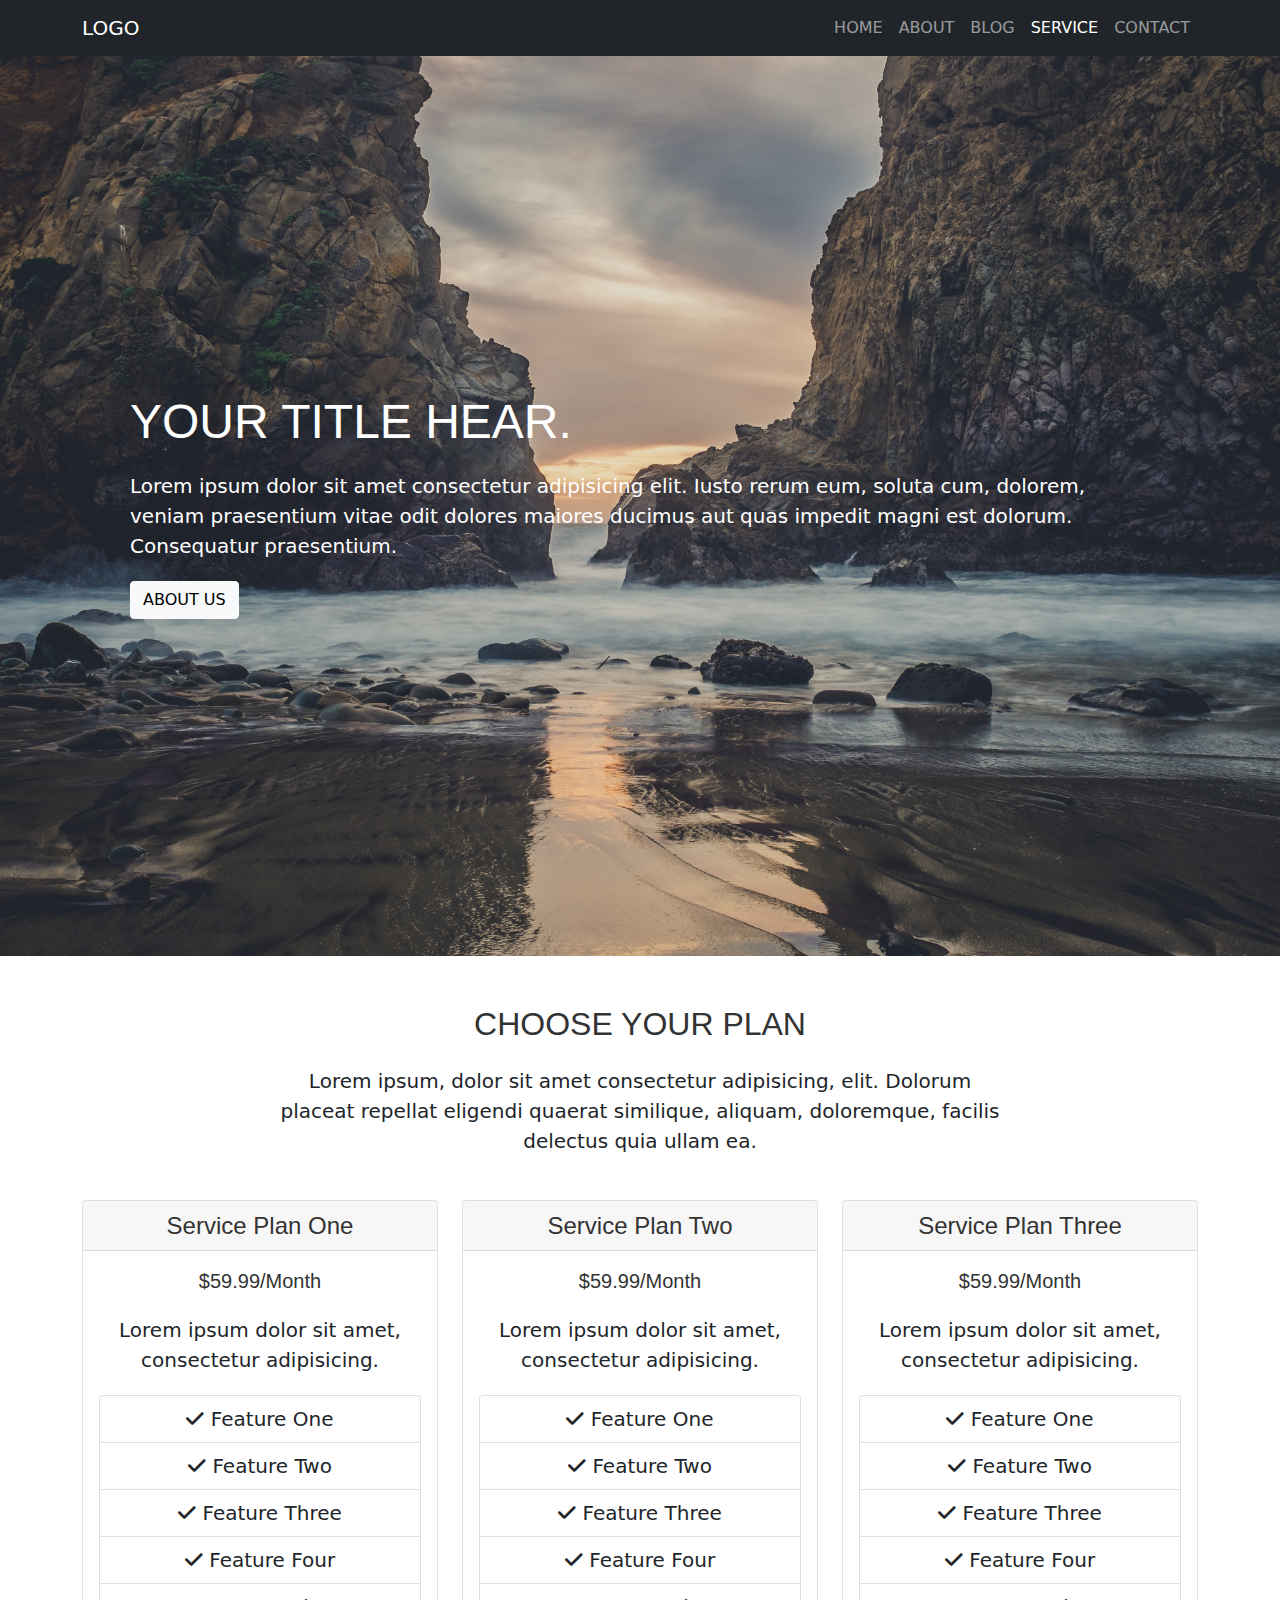
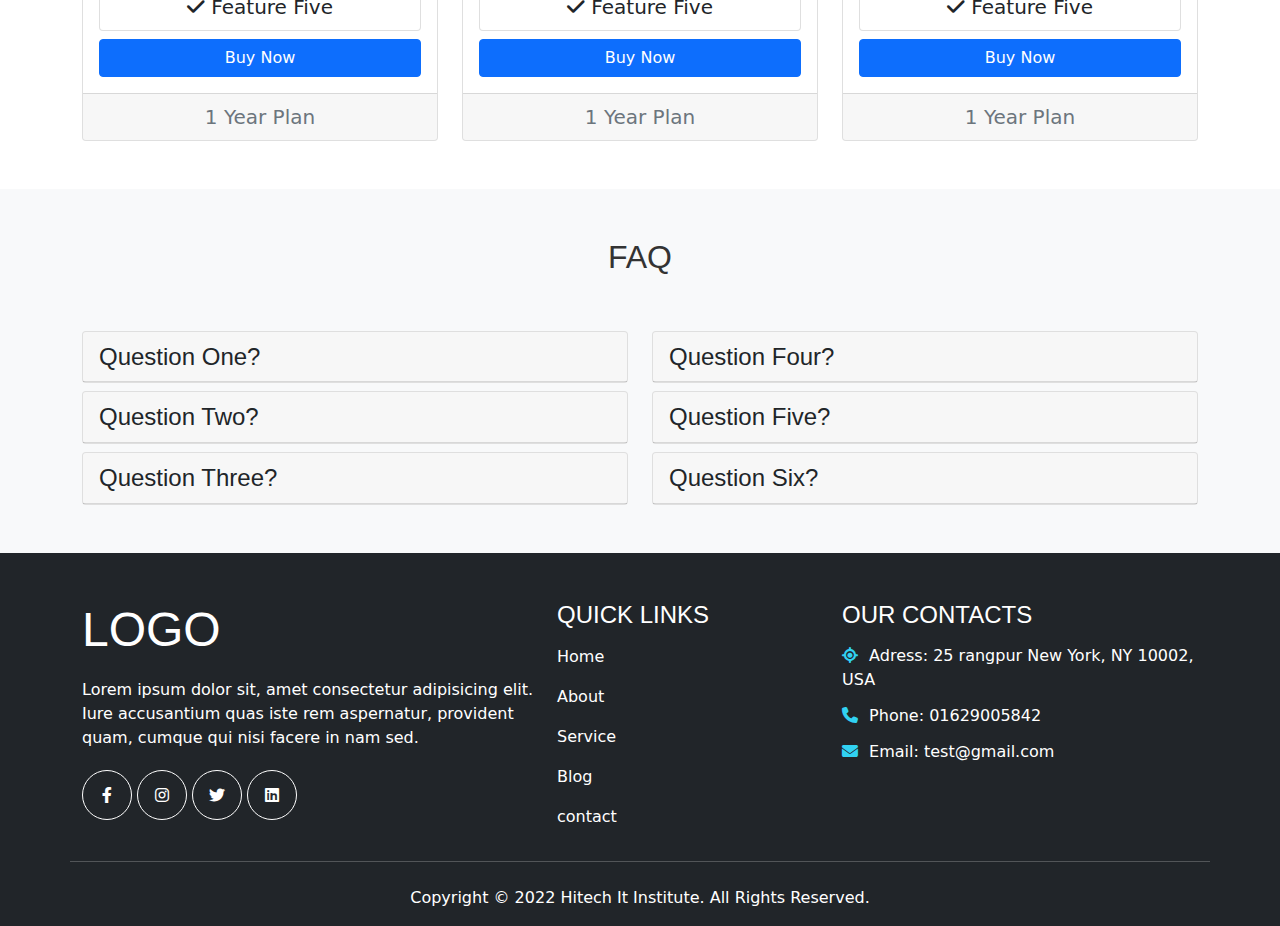
<file: service.html>
<!DOCTYPE html>
<html lang="en">
<head>
	<meta charset="UTF-8">
	<meta name="viewport" content="width=device-width, initial-scale=1.0">
	<title>Last-Project</title>
	<link rel="stylesheet" href="assets/css/style.css">
	<link rel="stylesheet" href="assets/css/bootstrap.min.css">
	<link rel="stylesheet" href="assets/css/all.min.css">
	<link rel="stylesheet" href="assets/css/fontawesome.min.css">
	<link rel="stylesheet" href="assets/css/owl.carousel.min.css">
	<link rel="stylesheet" href="assets/css/owl.theme.default.min.css">
	<link rel="stylesheet" href="assets/css/uikit.min.css">
</head>
<body>
	<div class="back-to-top" id="back_to_top">
		<a href="#">
			<i class="fa-solid fa-arrow-up"></i>
		</a>
	</div>
	<nav class="navbar navbar-expand-md text-uppercase navbar-dark bg-dark" uk-sticky=" top: 650, animation: uk-animation-slide-top">
		<div class="container">
			<a href="#" class="navbar-brand logo">Logo</a>
			<button class="navbar-toggler" data-bs-target="#navs" data-bs-toggle="collapse">
				<span class="navbar-toggler-icon"></span>
			</button>
			<div class="collapse navbar-collapse" id="navs">
				<ul class="navbar-nav ms-auto">
					<li class="nav-item">
						<a href="index.html" class="nav-link">Home</a>
					</li>
					<li class="nav-item">
						<a href="about.html" class="nav-link">About</a>
					</li>
					<li class="nav-item">
						<a href="blog.html" class="nav-link">Blog</a>
					</li>
					<li class="nav-item">
						<a href="service.html" class="nav-link active">Service</a>
					</li>
					<li class="nav-item">
						<a href="contact.html" class="nav-link">contact</a>
					</li>
				</ul>
			</div>
		</div>
	</nav>
	<!-- nav-end -->
	<section class="hero-section">
		<div id="carouselExampleFade" class="carousel slide carousel-fade" data-bs-ride="carousel">
		 	<div class="carousel-inner">
			    <div class="carousel-item active hero">
			    	<div class="container">
			    		<div class="carousel-text text-white mx-5">
					       <h1 class="display-5 text-uppercase text-white">Your title hear.</h1>
					       <p class="lead">Lorem ipsum dolor sit amet consectetur adipisicing elit. Iusto rerum eum, soluta cum, dolorem, veniam praesentium vitae odit dolores maiores ducimus aut quas impedit magni est dolorum. Consequatur praesentium.</p>
					       <a href="#" class="btn btn-light text-uppercase">About us</a>
					    </div>
			    	</div>
			    </div>
			    <div class="carousel-item hero hero-2">
			     	<div class="container">
			    		<div class="carousel-text text-white mx-5">
					       <h1 class="display-5 text-uppercase text-white">Your title hear.</h1>
					       <p class="lead">Lorem ipsum dolor sit amet consectetur adipisicing elit. Iusto rerum eum, soluta cum, dolorem, veniam praesentium vitae odit dolores maiores ducimus aut quas impedit magni est dolorum. Consequatur praesentium.</p>
					       <a href="#" class="btn btn-light text-uppercase">About us</a>
					    </div>
			    	</div>
			    </div>
			    <div class="carousel-item hero hero-3">
			    	<div class="container">
			    		<div class="carousel-text text-white mx-5">
					       <h1 class="display-5 text-uppercase text-white">Your title hear.</h1>
					       <p class="lead">Lorem ipsum dolor sit amet consectetur adipisicing elit. Iusto rerum eum, soluta cum, dolorem, veniam praesentium vitae odit dolores maiores ducimus aut quas impedit magni est dolorum. Consequatur praesentium.</p>
					       <a href="#" class="btn btn-light text-uppercase">About us</a>
					    </div>
			    	</div>
			  	</div>
			</div>
		</div>
	</section>
	<!-- hero-section -->
	<section class="py-5 service-plan">
		<div class="container">
			<div class="row justify-content-center">
				<div class="col-12 col-md-8 text-center">
					<h2 class="text-uppercase">Choose your plan</h2>
					<p class="lead">Lorem ipsum, dolor sit amet consectetur adipisicing, elit. Dolorum placeat repellat eligendi quaerat similique, aliquam, doloremque, facilis delectus quia ullam ea.</p>
				</div>
			</div>
			<div class="row">
				<div class="col-12 col-md-4 mt-4">
					<div class="card">
						<div class="card-header">
							<h3 class="text-center mb-0">Service Plan One</h3>
						</div>
						<div class="card-body text-center">
							<h4>$59.99/Month</h4>
							<p class="lead">Lorem ipsum dolor sit amet, consectetur adipisicing.</p>
							<ul class="list-group">
								<li class="list-group-item lead">
									<i class="fa fa-check fw-bold"></i>
									 Feature One 
								</li>
								<li class="list-group-item lead">
									<i class="fa fa-check fw-bold"></i>
									 Feature Two 
								</li>
								<li class="list-group-item lead">
									<i class="fa fa-check fw-bold"></i>
									 Feature Three 
								</li>
								<li class="list-group-item lead">
									<i class="fa fa-check fw-bold"></i>
									 Feature Four 
								</li>
								<li class="list-group-item lead">
									<i class="fa fa-check fw-bold"></i>
									 Feature Five 
								</li>
							</ul>
							<a href="" class="btn btn-primary d-grid mt-2">Buy Now</a>
						</div>
						<div class="card-footer text-center">
							<p class="text-muted mb-0 lead">1 Year Plan</p>
						</div>
					</div>
				</div>
				<div class="col-12 col-md-4 mt-4">
					<div class="card">
						<div class="card-header">
							<h3 class="text-center mb-0">Service Plan Two</h3>
						</div>
						<div class="card-body text-center">
							<h4>$59.99/Month</h4>
							<p class="lead">Lorem ipsum dolor sit amet, consectetur adipisicing.</p>
							<ul class="list-group">
								<li class="list-group-item lead">
									<i class="fa fa-check fw-bold"></i>
									 Feature One 
								</li>
								<li class="list-group-item lead">
									<i class="fa fa-check fw-bold"></i>
									 Feature Two 
								</li>
								<li class="list-group-item lead">
									<i class="fa fa-check fw-bold"></i>
									 Feature Three 
								</li>
								<li class="list-group-item lead">
									<i class="fa fa-check fw-bold"></i>
									 Feature Four 
								</li>
								<li class="list-group-item lead">
									<i class="fa fa-check fw-bold"></i>
									 Feature Five 
								</li>
							</ul>
							<a href="" class="btn btn-primary d-grid mt-2">Buy Now</a>
						</div>
						<div class="card-footer text-center">
							<p class="text-muted mb-0 lead">1 Year Plan</p>
						</div>
					</div>
				</div>
				<div class="col-12 col-md-4 mt-4">
					<div class="card">
						<div class="card-header">
							<h3 class="text-center mb-0">Service Plan Three</h3>
						</div>
						<div class="card-body text-center">
							<h4>$59.99/Month</h4>
							<p class="lead">Lorem ipsum dolor sit amet, consectetur adipisicing.</p>
							<ul class="list-group">
								<li class="list-group-item lead">
									<i class="fa fa-check fw-bold"></i>
									 Feature One 
								</li>
								<li class="list-group-item lead">
									<i class="fa fa-check fw-bold"></i>
									 Feature Two 
								</li>
								<li class="list-group-item lead">
									<i class="fa fa-check fw-bold"></i>
									 Feature Three 
								</li>
								<li class="list-group-item lead">
									<i class="fa fa-check fw-bold"></i>
									 Feature Four 
								</li>
								<li class="list-group-item lead">
									<i class="fa fa-check fw-bold"></i>
									 Feature Five 
								</li>
							</ul>
							<a href="" class="btn btn-primary d-grid mt-2">Buy Now</a>
						</div>
						<div class="card-footer text-center">
							<p class="text-muted mb-0 lead">1 Year Plan</p>
						</div>
					</div>
				</div>
			</div>
		</div>
	</section>
	<!-- service-plan-end -->
	<section class="faq py-5 bg-light">
		<div class="container">
			<div class="row">
				<div class="col-12">
					<h2 class="text-center text-uppercase">FAQ</h2>
				</div>
			</div>
			<div class="row">
				<div class="col-12 col-md-6 mt-4">
					<div id="accordion" role="tablist">
						<div class="card mt-2">
							<div class="card-header" role="tab">
								<h3 class="mb-0">
									<a href="#Section-1" data-bs-toggle="collapse" class="text-dark">Question One?</a>
								</h3>
							</div>
							<div class="collapse" id="Section-1" data-bs-parent="#accordion">
								<div class="card-body">
									<p class="lead">Lorem ipsum dolor sit amet consectetur adipisicing elit. Quaerat, voluptatibus.</p>
								</div>
							</div>
						</div>
						<div class="card mt-2">
							<div class="card-header" role="tab">
								<h3 class="mb-0">
									<a href="#Section-2" data-bs-toggle="collapse" class="text-dark">Question Two?</a>
								</h3>
							</div>
							<div class="collapse" id="Section-2" data-bs-parent="#accordion">
								<div class="card-body">
									<p class="lead">Lorem ipsum dolor sit amet consectetur adipisicing elit. Quaerat, voluptatibus.</p>
								</div>
							</div>
						</div>
						<div class="card mt-2">
							<div class="card-header" role="tab">
								<h3 class="mb-0">
									<a href="#Section-3" data-bs-toggle="collapse" class="text-dark">Question Three?</a>
								</h3>
							</div>
							<div class="collapse" id="Section-3" data-bs-parent="#accordion">
								<div class="card-body">
									<p class="lead">Lorem ipsum dolor sit amet consectetur adipisicing elit. Quaerat, voluptatibus.</p>
								</div>
							</div>
						</div>
					</div>
				</div>
				<div class="col-12 col-md-6 mt-4">
					<div id="accordion2" role="tablist">
						<div class="card mt-2">
							<div class="card-header" role="tab">
								<h3 class="mb-0">
									<a href="#Section-4" data-bs-toggle="collapse" class="text-dark">Question Four?</a>
								</h3>
							</div>
							<div class="collapse" id="Section-4" data-bs-parent="#accordion2">
								<div class="card-body">
									<p class="lead">Lorem ipsum dolor sit amet consectetur adipisicing elit. Quaerat, voluptatibus.</p>
								</div>
							</div>
						</div>
						<div class="card mt-2">
							<div class="card-header" role="tab">
								<h3 class="mb-0">
									<a href="#Section-5" data-bs-toggle="collapse" class="text-dark">Question Five?</a>
								</h3>
							</div>
							<div class="collapse" id="Section-5" data-bs-parent="#accordion2">
								<div class="card-body">
									<p class="lead">Lorem ipsum dolor sit amet consectetur adipisicing elit. Quaerat, voluptatibus.</p>
								</div>
							</div>
						</div>
						<div class="card mt-2">
							<div class="card-header" role="tab">
								<h3 class="mb-0">
									<a href="#Section-6" data-bs-toggle="collapse" class="text-dark">Question Six?</a>
								</h3>
							</div>
							<div class="collapse" id="Section-6" data-bs-parent="#accordion2">
								<div class="card-body">
									<p class="lead">Lorem ipsum dolor sit amet consectetur adipisicing elit. Quaerat, voluptatibus.</p>
								</div>
							</div>
						</div>
					</div>
				</div>
			</div>
		</div>
	</section>
	<footer class="pt-5 pb-3 bg-dark text-white">
		<div class="container">
			<div class="row">
				<div class="col-12 col-md-5">
					<h1 class="display-5 text-white">LOGO</h1>
					<p>Lorem ipsum dolor sit, amet consectetur adipisicing elit. Iure accusantium quas iste rem aspernatur, provident quam, cumque qui nisi facere in nam sed.</p>
					<div class="footer-icons">
						<a href="#">
							<i class="fab fa-facebook-f"></i>
						</a>
						<a href="#">
							<i class="fab fa-instagram"></i>
						</a>
						<a href="#">
							<i class="fab fa-twitter"></i>
						</a>
						<a href="#">
							<i class="fab fa-linkedin"></i>
						</a>
					</div>
				</div>
				<div class="col-12 col-md-3 mt-4 mt-md-0">
					<h2 class="text-uppercase h4 text-white">Quick Links</h2>
					<nav class="nav flex-column">
						<li class="nav-item">
							<a href="index.html" class="nav-link">Home</a>
						</li>
						<li class="nav-item">
							<a href="about.html" class="nav-link">About</a>
						</li>
						<li class="nav-item">
							<a href="service.html" class="nav-link">Service</a>
						</li>
						<li class="nav-item">
							<a href="blog.html" class="nav-link">Blog</a>
						</li>
						<li class="nav-item">
							<a href="contact.html" class="nav-link">contact</a>
						</li>
					</nav>
				</div>
				<div class="col-12 col-md-4 mt-4 mt-md-0 contact">
					<h2 class="text-uppercase h4 text-white">Our Contacts</h2>
					<ul>
						<li>
							<i class="fa fa-location"></i>
							Adress: 25 rangpur New York, NY 10002, USA
						</li>
						<li>
							<i class="fa fa-phone"></i>
							Phone: 01629005842
						</li>
						<li>
							<i class="fa fa-envelope"></i>
							Email: test@gmail.com
						</li>
					</ul>
				</div>
				<hr class="my-4">
				<p class="mb-0 text-center">Copyright © 2022 Hitech It Institute. All Rights Reserved.</p>
			</div>
		</div>
	</footer>
	<script src="assets/js/jquery-3.6.4.js"></script>
	<script src="assets/js/bootstrap.bundle.min.js"></script>
	<script src="assets/js/owl.carousel.min.js"></script>
	<script src="assets/js/uikit.min.js"></script>
	<script src="assets/js/uikit-icons.min.js"></script>
	<script src="assets/js/main.js"></script>
</body>
</html>
</file>
<file: assets/css/style.css>
nav ul li a:hover{
	text-decoration: none;
}
.hero{
	background: url('../img/hero.jpg');
	background-size: cover;
	background-position: top;
	background-repeat: no-repeat;
	width: 100%;
	height: 100vh;
	display: flex !important;
	justify-content: start;
	align-items: center;
	text-align: left;
}
.hero-2{
	background: url('../img/hero-2.jpg');
	background-position: bottom;
	background-size: cover;
	text-align: center;
}
.hero-3{
	background: url('../img/hero-3.jpg');
	background-position: bottom;
	background-size: cover;
	text-align: right;
}
.service-section .less{
	display: none;
}
.service-section .more{
	display: inline;
}
.back-to-top{
	position: absolute;
	bottom: 40px;
	right: 40px;
	width: 50px;
	height: 50px;
	background-color: #999;
	border-radius: 50%;
	position: fixed;
	z-index: 1111;
	visibility: hidden;
	opacity: 0;
	transition: 0.6s;
}
.show{
	visibility: visible;
	opacity: 1;
}
.back-to-top a{
	color: #fff;
	display: inline-block;
	width: 100%;
	height: 100%;
	display: flex;
	justify-content: center;
	align-items: center;
	text-decoration: none;
}
.back-to-top a:hover{
	color: #fff;
}
.our-team .card{
	border: none;
}
.our-team .card a{
	text-decoration: none;
	color: #000;
	transition: 0.4s;
}
.our-team .card p{
	color: #6c757d;
	transition: 0.2s;
}
.our-team .card .top-img{
	padding: 40px;
	display: flex;
	justify-content: center;
	background-color: #098;
	border-bottom-left-radius: 25px;
	transition: 0.6s;
}
.our-team .card .top-img img{
	width: 120px;
	height: auto;
	border-radius: 50%;
	transition: 0.4s;
}
.our-team .card .bottom-text{
	padding: 30px;
	text-align: center;
	background-color: #fff;
	transition: 0.9s;
	border-top-right-radius: 25px;
}
.our-team .card:hover .top-img{
	background-color: #fff;
}
.our-team .card:hover .top-img img{
	border: 3px solid #fff;
	outline: 3px solid #098;
}
.our-team .card:hover .bottom-text{
	background-color: #098;
}
.our-team .card:hover a{
	color: #fff !important;
}
.our-team .card:hover h3{
	color: #fff !important;
}
.our-team .card:hover p{
	color: #fff !important;
}
.our-team .owl-dots{
	margin-top: 25px !important;
}
.our-team .owl-carousel{
	position: relative;
}
.our-team .owl-carousel .owl-prev{
	position: absolute;
	top: 50%;
	left: -45px;
	transform: translateY(-50%);
	font-size: 70px !important;
	width: 50px;
	padding-top: 0 !important;
}
.our-team .owl-carousel .owl-next{
	position: absolute;
	top: 50%;
	right: -50px;
	transform: translateY(-50%);
	font-size: 70px !important;
}
.owl-theme .owl-nav [class*="owl-"]:hover {
  background: transparent !important;
  color: #000 !important;
  text-decoration: none;
}
footer .footer-icons{
	display: flex;
}
footer .footer-icons a{
	width: 50px;
	height: 50px;
	display: flex;
	justify-content: center;
	align-items: center;
	text-decoration: none;
	color: #fff;
	border: 1px solid #fff;
	border-radius: 50%;
	margin-right: 5px;
}
footer .nav-link{
	padding: .5rem 0;
	color: #fff;
}
footer .contact i{
	color: #31D2F2;
	margin-right: 6px;
}
footer .contact ul{
	margin: 0;
	padding: 0;
	list-style: none;
	margin-top: 15px !important;
}
footer .contact ul li{
	margin-top: 12px;
	list-style-position: outside !important;
}
.our-project .links a{
	text-decoration: none;
	color: #000;
}
.video{
	background: linear-gradient(rgba(0,0,0,0.7),rgba(0,0,0,0.7)), url('../img/blog-1.jpg');
	background-repeat: no-repeat;
	background-size: cover;
	background-position: center;
	background-attachment: fixed;
}
.video a{
	color: #fff;
}
.Testimonial .card{
	border: none;
}
.Testimonial img{
	width: 100px !important;
	border-radius: 50%;
}
.Testimonial p{
	font-style: italic;
	font-family: cursive;
}

.Testimonial .owl-carousel{
	position: relative;
}
.Testimonial .owl-carousel .owl-prev{
	position: absolute;
	top: 50%;
	left: -45px;
	transform: translateY(-50%);
	font-size: 70px !important;
	width: 50px;
	padding-top: 0 !important;
}
.Testimonial .owl-carousel .owl-next{
	position: absolute;
	top: 50%;
	right: -50px;
	transform: translateY(-50%);
	font-size: 70px !important;
}
.owl-theme .owl-nav [class*="owl-"]:hover {
  background: transparent !important;
  color: #000 !important;
  text-decoration: none;
}
</file>
